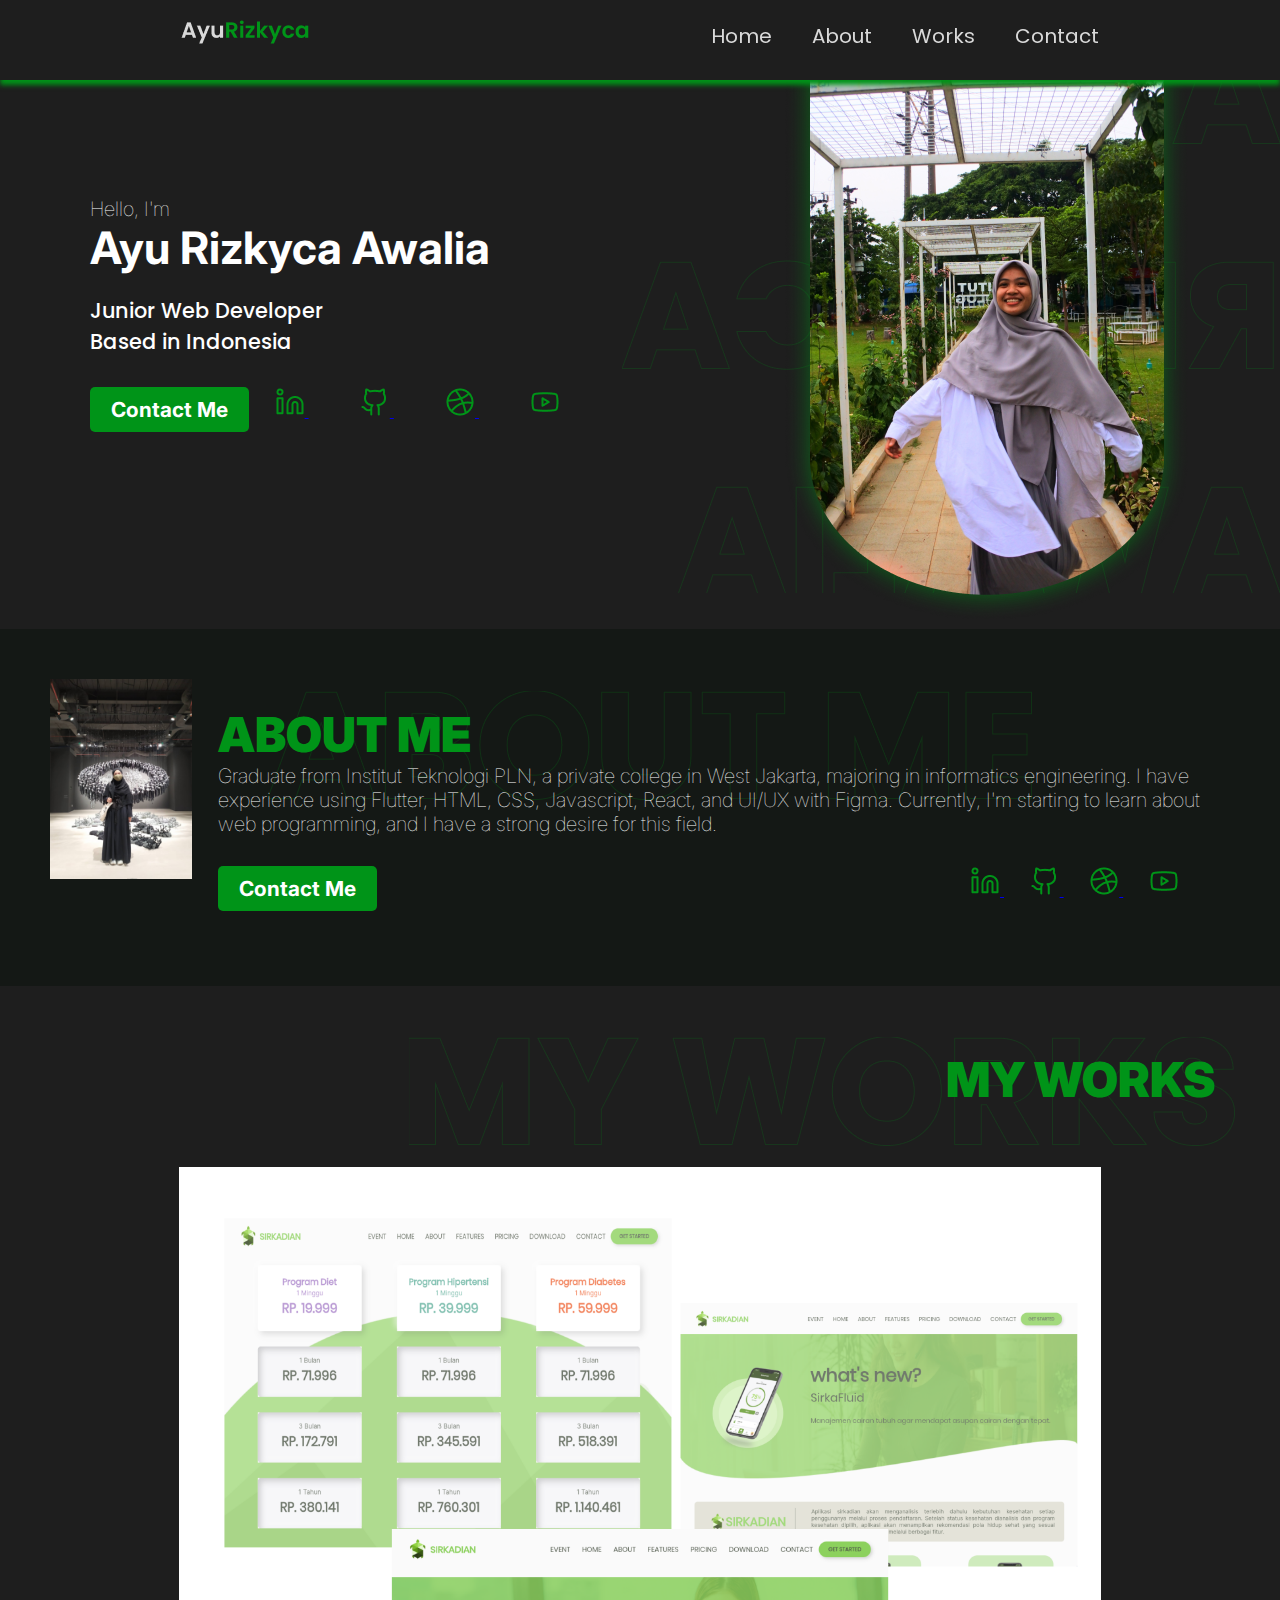
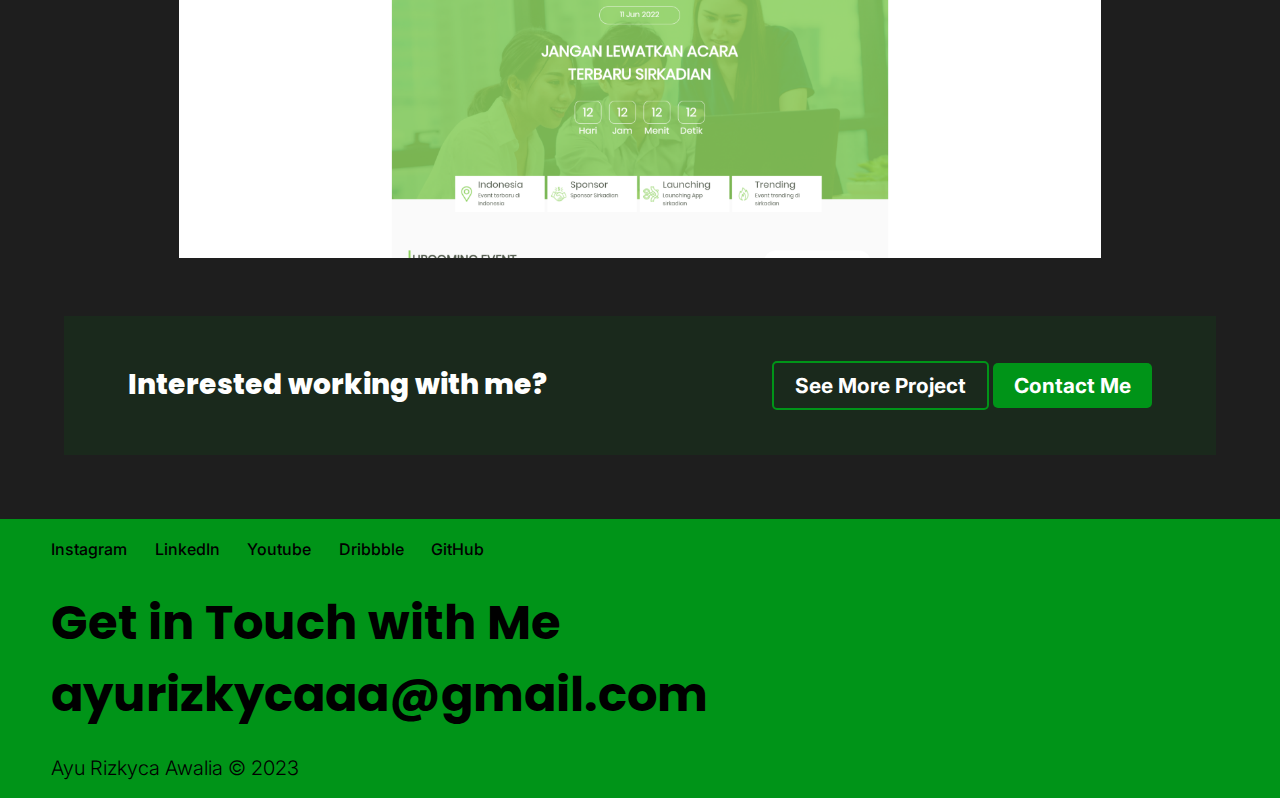
<file: index.html>
<!DOCTYPE html>
<html lang="en">

<head>
    <meta charset="UTF-8">
    <meta name="viewport" content="width=device-width, initial-scale=1.0">
    <title>Ayura - HOME PAGE</title>
    <link rel="preconnect" href="https://fonts.googleapis.com">
    <link rel="preconnect" href="https://fonts.gstatic.com" crossorigin>
    <link href="https://fonts.googleapis.com/css2?family=Poppins:wght@100&display=swap" rel="stylesheet">
    <link rel="stylesheet" href="assets/style.css">

</head>

<body>
    <header>
        <nav class="navbar">
            <a href="/index.html"><img src="/assets/img/AyuRizkyca.png" alt="ayu rizkyca"></a>
            <ul>
                <li><a href="/home">Home</a></li>
                <li><a href="/about">About</a></li>
                <li><a href="/works">Works</a></li>
                <li><a href="/contact">Contact</a></li>
            </ul>
            <div class="menu-toggle">
                <input type="checkbox">
                <span></span>
                <span></span>
                <span></span>
            </div>
        </nav>
    </header>
    <main>
        <section class="land-sec1">
            <div class="sec-desc order2">
                <p>Hello, I'm</p>
                <h2>Ayu Rizkyca Awalia</h2>
                <h3>Junior Web Developer <br>Based in Indonesia</h3>
                <div class="sosmeds">
                    <a href="/contact">
                        <button class="primary">Contact Me</button>
                    </a>
                    <div class="sosmed">
                        <a href="https://www.linkedin.com/in/ayu-rizkyca-awalia/">
                            <img src="assets/img/lucide_linkedin.png" alt="LinkedIn">
                        </a>
                        <a href="https://github.com/ayurizkyca">
                            <img src="assets/img/lucide_github.png" alt="GitHub">
                        </a>
                        <a href="https://dribbble.com/ayu_rizkyca">
                            <img src="assets/img/lucide_dribbble.png" alt="Dribbble">
                        </a>
                        <a href="https://www.youtube.com/channel/UCE9dPfL3ZDEwUwo8OUJhKmw">
                            <img src="assets/img/lucide_youtube.png" alt="Youtube">
                        </a>
                    </div>
                </div>
            </div>
            <div class="order1">
                <img src="assets/img/landing-img1.png" alt="img-ayura">
            </div>
        </section>

        <section class="land-sec2">
            <div>
                <img src="assets/img/landing-imgg2.png" alt="img-ayura">
            </div>
            <div class="sec-desc2">
                <h1>ABOUT ME</h1>
                <p>Graduate from Institut Teknologi PLN, a private college in West Jakarta, majoring in informatics
                    engineering. I have experience using Flutter, HTML, CSS, Javascript, React, and UI/UX with Figma.
                    Currently, I'm starting to learn about web programming, and I have a strong desire for this field.
                </p>
                <span class="sosmeds">
                    <a href="/contact">
                        <button class="primary">Contact Me</button>
                    </a>
                    <div class="sosmed">
                        <a href="https://www.linkedin.com/in/ayu-rizkyca-awalia/">
                            <img src="assets/img/lucide_linkedin.png" alt="LinkedIn">
                        </a>
                        <a href="https://github.com/ayurizkyca">
                            <img src="assets/img/lucide_github.png" alt="GitHub">
                        </a>
                        <a href="https://dribbble.com/ayu_rizkyca">
                            <img src="assets/img/lucide_dribbble.png" alt="Dribbble">
                        </a>
                        <a href="https://www.youtube.com/channel/UCE9dPfL3ZDEwUwo8OUJhKmw">
                            <img src="assets/img/lucide_youtube.png" alt="Youtube">
                        </a>
                    </div>
                </span>
            </div>
        </section>

        <section class="land-sec3">
            <H1>MY WORKS</H1>
            <div class="content">
                <img src="assets/img/porto.png" alt="img-porto">
            </div>
            <div class="cardInteres">
                <div class="title-interes">
                    <h3>Interested working with me?</h3>
                </div>
                <div class="btnInteres">
                    <a href="/works"><button class="secondary">See More Project</button></a>
                    <a href="/contact"><button class="primary">Contact Me</button></a>
                </div>
            </div>
        </section>
    </main>
    <footer>
        <ul>
            <li><a href="https://www.instagram.com/ayukyca/">Instagram</a></li>
            <li><a href="https://www.linkedin.com/in/ayu-rizkyca-awalia/">LinkedIn</a></li>
            <li><a href="https://www.youtube.com/channel/UCE9dPfL3ZDEwUwo8OUJhKmw">Youtube</a></li>
            <li><a href="https://dribbble.com/ayu_rizkyca">Dribbble</a></li>
            <li><a href="https://github.com/ayurizkyca">GitHub</a></li>
        </ul>
        <h1>Get in Touch with Me <br>ayurizkycaaa@gmail.com</h1>
        <p>Ayu Rizkyca Awalia &copy; 2023</p>
    </footer>

    <script src="/assets/script.js"></script>
</body>

</html>
</file>
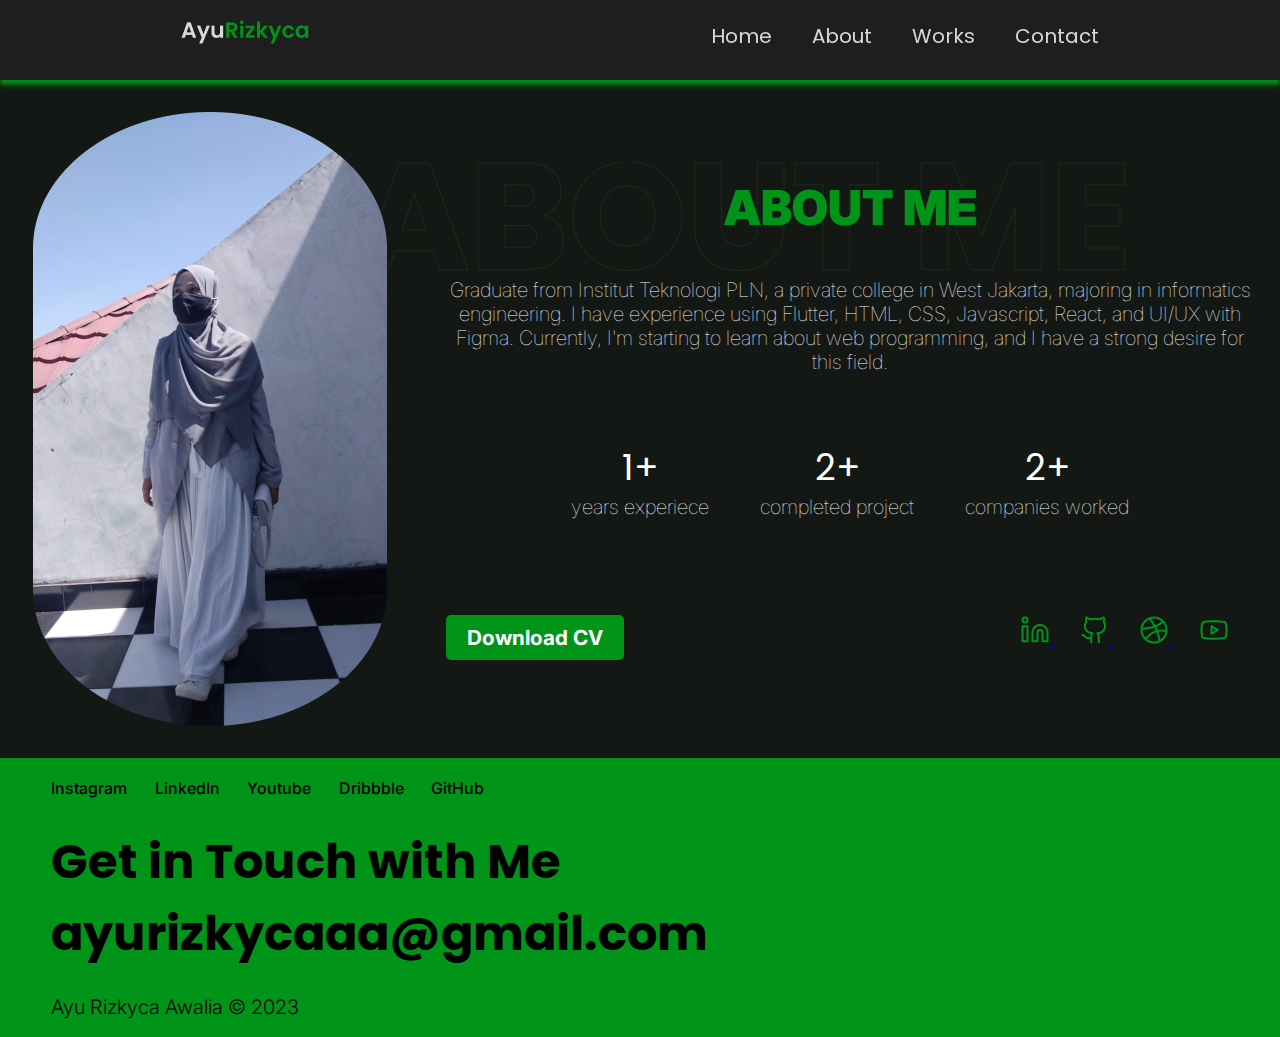
<file: about/index.html>
<!DOCTYPE html>
<html lang="en">
<head>
    <meta charset="UTF-8">
    <meta name="viewport" content="width=device-width, initial-scale=1.0">
    <title>Ayura - ABOUT PAGE</title>
    <link rel="stylesheet" href="/assets/style.css">
</head>
<body>
    <header>
        <nav class="navbar">
            <a href="/index.html"><img src="/assets/img/AyuRizkyca.png" alt="ayu rizkyca"></a>
            <ul>
                <li><a href="/home">Home</a></li>
                <li><a href="/about">About</a></li>
                <li><a href="/works">Works</a></li>
                <li><a href="/contact">Contact</a></li>
            </ul>
            <div class="menu-toggle">
                <input type="checkbox">
                <span></span>
                <span></span>
                <span></span>
            </div>
        </nav>
    </header>
    <main class="about-page">
        <section class="sec-about">
            <div class="img-center">
                <img src="/assets/img/about-imgg.png" alt="img-ayura">
            </div>
            <div class="desc-about">
                <h1>ABOUT ME</h1>
                <p>Graduate from Institut Teknologi PLN, a private college in West Jakarta, majoring in informatics
                    engineering. I have experience using Flutter, HTML, CSS, Javascript, React, and UI/UX with Figma.
                    Currently, I'm starting to learn about web programming, and I have a strong desire for this field.
                </p>
                <div class="cards">
                    <div class="card">
                        <p style="font-size: 36px;"><b>1+</b></p>
                        <p>years experiece</p>
                    </div>
                    <div class="card">
                        <p style="font-size: 36px;"><b>2+</b></p>
                        <p>completed project</p>
                    </div>
                    <div class="card">
                        <p style="font-size: 36px;"><b>2+</b></p>
                        <p>companies worked</p>
                    </div>
                </div>
                <span class="sosmeds">
                    <a href="https://drive.google.com/file/d/1exsjTyCBAjnRWswTt5ofhSM2lcHOJhS8/view?usp=sharing">
                        <button class="primary">Download CV</button>
                    </a>
                    <div class="sosmed">
                        <a href="https://www.linkedin.com/in/ayu-rizkyca-awalia/">
                            <img src="/assets/img/lucide_linkedin.png" alt="LinkedIn">
                        </a>
                        <a href="https://github.com/ayurizkyca">
                            <img src="/assets/img/lucide_github.png" alt="GitHub">
                        </a>
                        <a href="https://dribbble.com/ayu_rizkyca">
                            <img src="/assets/img/lucide_dribbble.png" alt="Dribbble">
                        </a>
                        <a href="https://www.youtube.com/channel/UCE9dPfL3ZDEwUwo8OUJhKmw">
                            <img src="/assets/img/lucide_youtube.png" alt="Youtube">
                        </a>
                    </div>
                </span>
            </div>
        </section>
    </main>
    <footer>
        <ul>
            <li><a href="https://www.instagram.com/ayukyca/">Instagram</a></li>
            <li><a href="https://www.linkedin.com/in/ayu-rizkyca-awalia/">LinkedIn</a></li>
            <li><a href="https://www.youtube.com/channel/UCE9dPfL3ZDEwUwo8OUJhKmw">Youtube</a></li>
            <li><a href="https://dribbble.com/ayu_rizkyca">Dribbble</a></li>
            <li><a href="https://github.com/ayurizkyca">GitHub</a></li>
        </ul>
        <h1>Get in Touch with Me <br>ayurizkycaaa@gmail.com</h1>
        <p>Ayu Rizkyca Awalia &copy; 2023</p>
    </footer>

    <script src="/assets/script.js"></script>
</body>
</html>
</file>
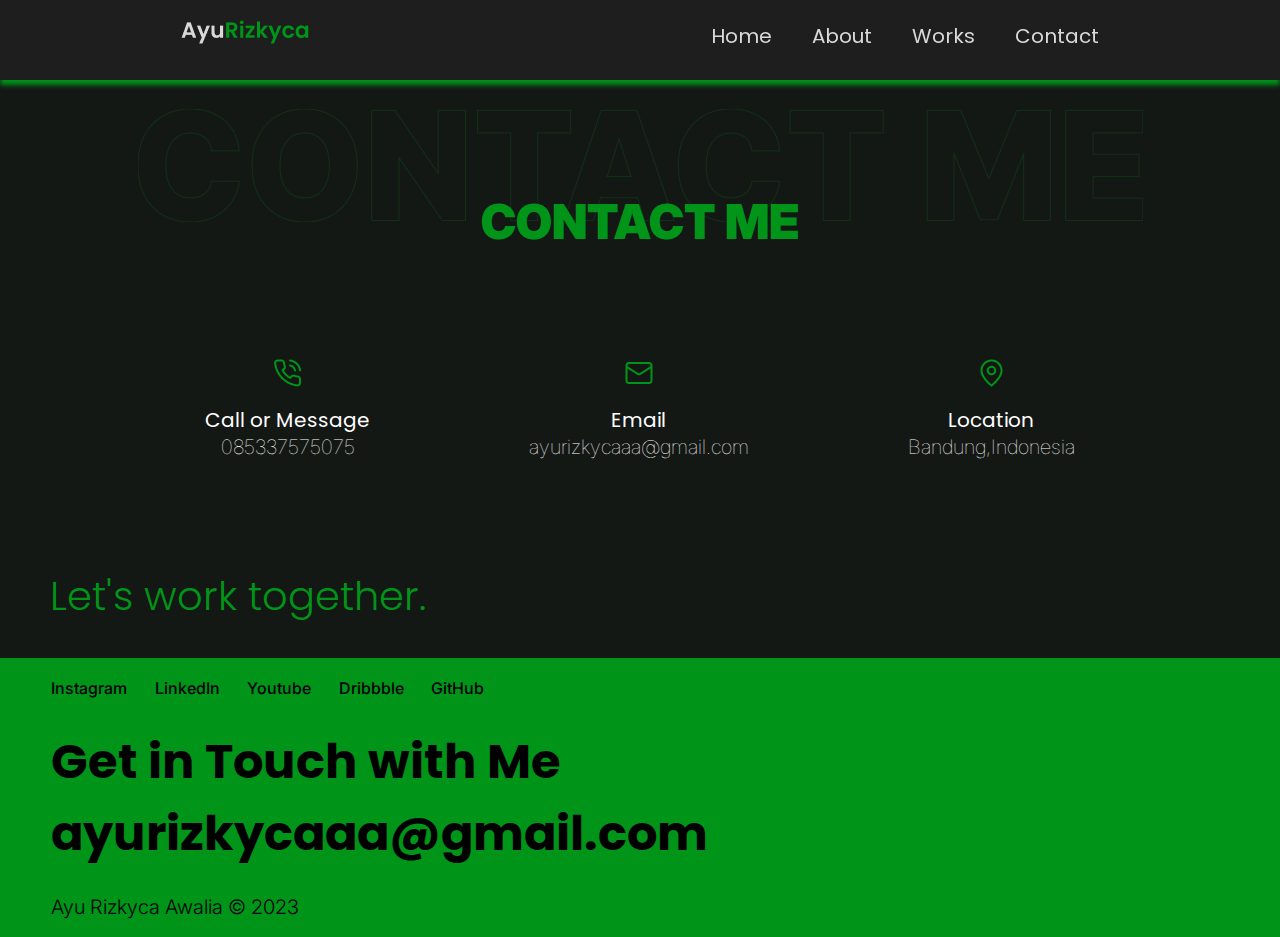
<file: contact/index.html>
<!DOCTYPE html>
<html lang="en">
<head>
    <meta charset="UTF-8">
    <meta name="viewport" content="width=device-width, initial-scale=1.0">
    <title>Ayura - CONTACT PAGE</title>
    <link rel="stylesheet" href="/assets/style.css">
</head>
<body>
    <header>
        <nav class="navbar">
            <a href="/index.html"><img src="/assets/img/AyuRizkyca.png" alt="ayu rizkyca"></a>
            <ul>
                <li><a href="/home">Home</a></li>
                <li><a href="/about">About</a></li>
                <li><a href="/works">Works</a></li>
                <li><a href="/contact">Contact</a></li>
            </ul>
        </nav>
    </header>
    <main class="contact-page">
        <h1>CONTACT ME</h1>
        <section class="contacts">
            <div class="contact">
                <img src="/assets/img/lucide_phone-call.png" alt="phone">
                <p><b>Call or Message</b><br>085337575075</p>
            </div>
            <div class="contact">
                <img src="/assets/img/lucide_mail.png" alt="email">
                <p><b>Email</b><br>ayurizkycaaa@gmail.com</p>
            </div>
            <div class="contact">
                <img src="/assets/img/lucide_map-pin.png" alt="location">
                <p><b>Location</b><br>Bandung,Indonesia</p>
            </div>
        </section>
        <h3>Let's work together.</h3>
    </main>
    <footer>
        <ul>
            <li><a href="https://www.instagram.com/ayukyca/">Instagram</a></li>
            <li><a href="https://www.linkedin.com/in/ayu-rizkyca-awalia/">LinkedIn</a></li>
            <li><a href="https://www.youtube.com/channel/UCE9dPfL3ZDEwUwo8OUJhKmw">Youtube</a></li>
            <li><a href="https://dribbble.com/ayu_rizkyca">Dribbble</a></li>
            <li><a href="https://github.com/ayurizkyca">GitHub</a></li>
        </ul>
        <h1>Get in Touch with Me <br>ayurizkycaaa@gmail.com</h1>
        <p>Ayu Rizkyca Awalia &copy; 2023</p>
    </footer>
</body>
</html>
</file>
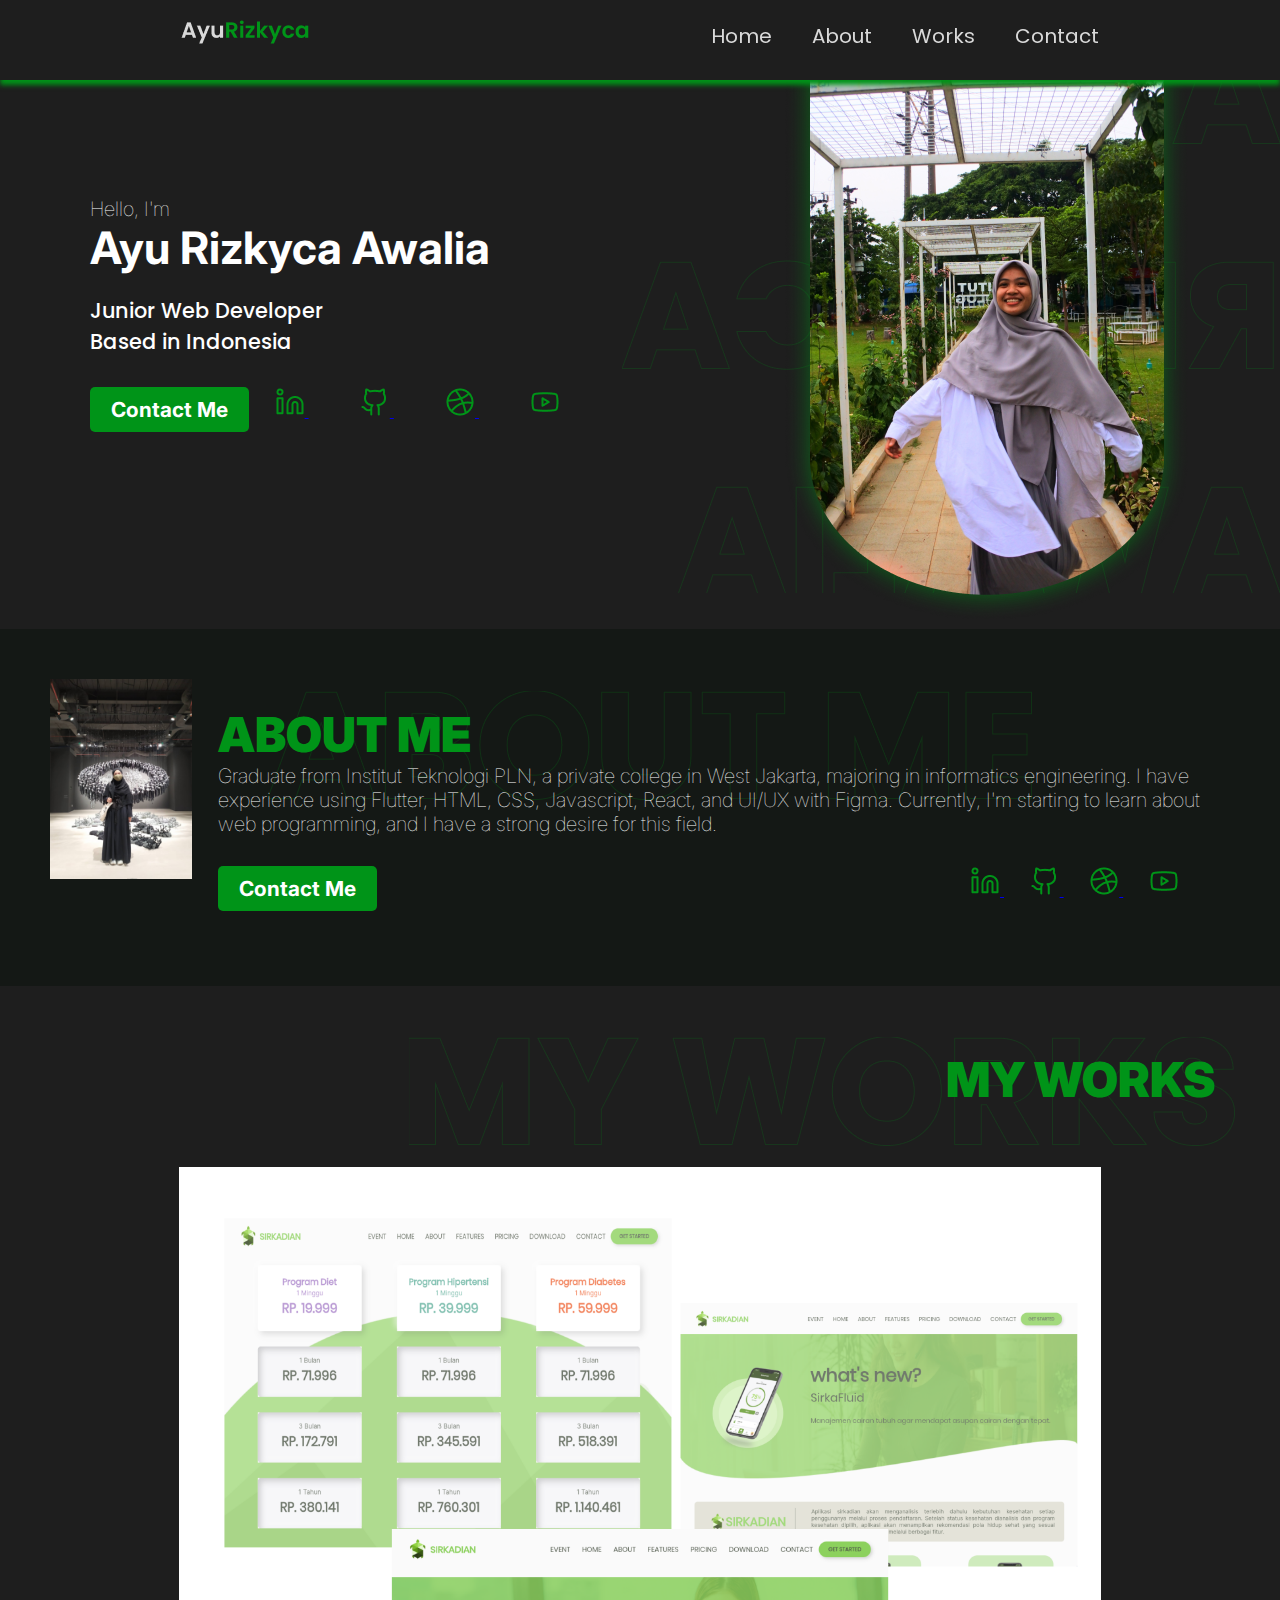
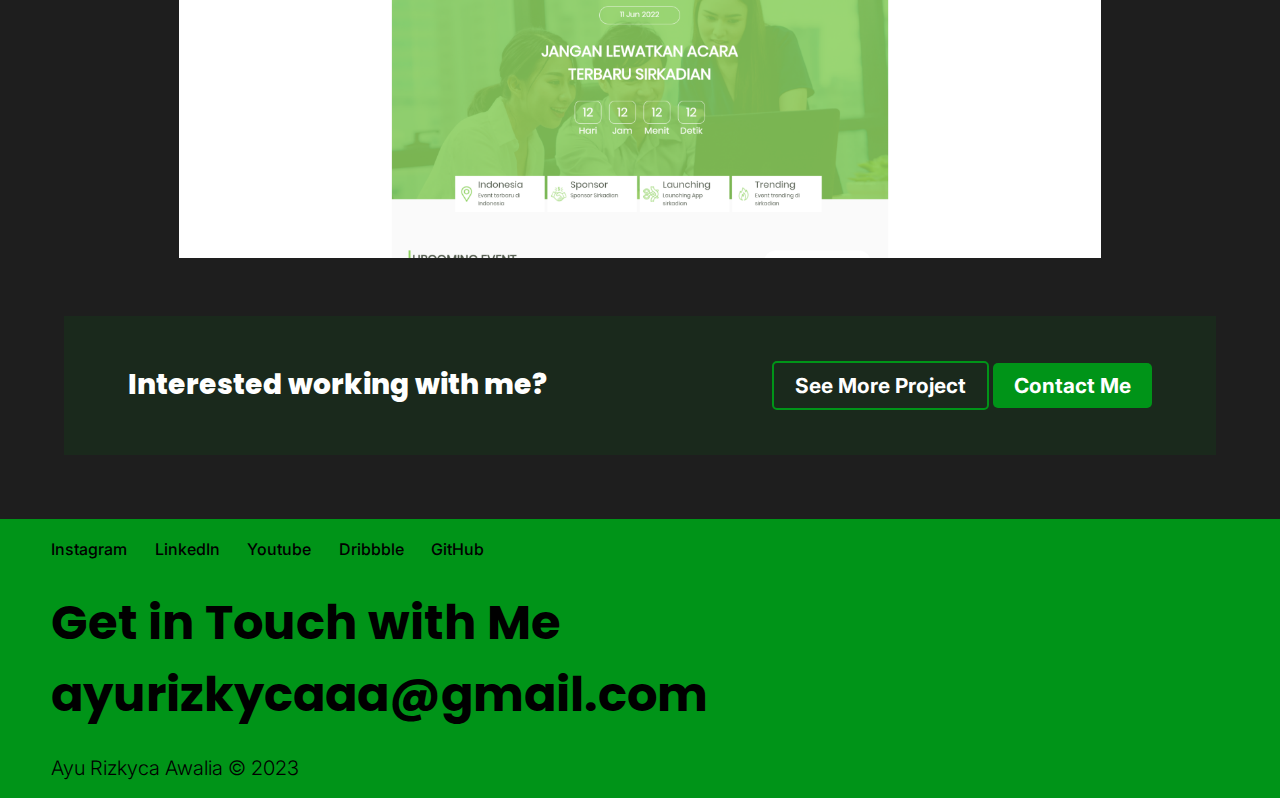
<file: home/index.html>
<!DOCTYPE html>
<html lang="en">

<head>
    <meta charset="UTF-8">
    <meta name="viewport" content="width=device-width, initial-scale=1.0">
    <title>Ayura - HOME PAGE</title>
    <link rel="preconnect" href="https://fonts.googleapis.com">
    <link rel="preconnect" href="https://fonts.gstatic.com" crossorigin>
    <link href="https://fonts.googleapis.com/css2?family=Poppins:wght@100&display=swap" rel="stylesheet">
    <link rel="stylesheet" href="/assets/style.css">

</head>

<body>
    <header>
        <nav class="navbar">
            <a href="/index.html"><img src="/assets/img/AyuRizkyca.png" alt="ayu rizkyca"></a>
            <ul>
                <li><a href="/home">Home</a></li>
                <li><a href="/about">About</a></li>
                <li><a href="/works">Works</a></li>
                <li><a href="/contact">Contact</a></li>
            </ul>
            <div class="menu-toggle">
                <input type="checkbox">
                <span></span>
                <span></span>
                <span></span>
            </div>
        </nav>
    </header>
    <main>
        <section class="land-sec1">
            <div class="sec-desc order2">
                <p>Hello, I'm</p>
                <h2>Ayu Rizkyca Awalia</h2>
                <h3>Junior Web Developer <br>Based in Indonesia</h3>
                <div class="sosmeds">
                    <a href="/contact">
                        <button class="primary">Contact Me</button>
                    </a>
                    <div class="sosmed">
                        <a href="https://www.linkedin.com/in/ayu-rizkyca-awalia/">
                            <img src="/assets/img/lucide_linkedin.png" alt="LinkedIn">
                        </a>
                        <a href="https://github.com/ayurizkyca">
                            <img src="/assets/img/lucide_github.png" alt="GitHub">
                        </a>
                        <a href="https://dribbble.com/ayu_rizkyca">
                            <img src="/assets/img/lucide_dribbble.png" alt="Dribbble">
                        </a>
                        <a href="https://www.youtube.com/channel/UCE9dPfL3ZDEwUwo8OUJhKmw">
                            <img src="/assets/img/lucide_youtube.png" alt="Youtube">
                        </a>
                    </div>
                </div>
            </div>
            <div class="order1">
                <img src="/assets/img/landing-img1.png" alt="img-ayura">
            </div>
        </section>

        <section class="land-sec2">
            <div>
                <img src="/assets/img/landing-imgg2.png" alt="img-ayura">
            </div>
            <div class="sec-desc2">
                <h1>ABOUT ME</h1>
                <p>Graduate from Institut Teknologi PLN, a private college in West Jakarta, majoring in informatics
                    engineering. I have experience using Flutter, HTML, CSS, Javascript, React, and UI/UX with Figma.
                    Currently, I'm starting to learn about web programming, and I have a strong desire for this field.
                </p>
                <span class="sosmeds">
                    <a href="/contact">
                        <button class="primary">Contact Me</button>
                    </a>
                    <div class="sosmed">
                        <a href="https://www.linkedin.com/in/ayu-rizkyca-awalia/">
                            <img src="/assets/img/lucide_linkedin.png" alt="LinkedIn">
                        </a>
                        <a href="https://github.com/ayurizkyca">
                            <img src="/assets/img/lucide_github.png" alt="GitHub">
                        </a>
                        <a href="https://dribbble.com/ayu_rizkyca">
                            <img src="/assets/img/lucide_dribbble.png" alt="Dribbble">
                        </a>
                        <a href="https://www.youtube.com/channel/UCE9dPfL3ZDEwUwo8OUJhKmw">
                            <img src="/assets/img/lucide_youtube.png" alt="Youtube">
                        </a>
                    </div>
                </span>
            </div>
        </section>

        <section class="land-sec3">
            <H1>MY WORKS</H1> 
            <div class="content">
                <img src="/assets/img/porto.png" alt="img-porto">
            </div>
            <div class="cardInteres">
                <div class="title-interes">
                    <h3>Interested working with me?</h3>
                </div>
                <div>
                    <a href="/works"><button class="secondary">See More Project</button></a>
                    <a href="/contact"><button class="primary">Contact Me</button></a>
                </div>
            </div>
        </section>
    </main>
    <footer>
        <ul>
            <li><a href="https://www.instagram.com/ayukyca/">Instagram</a></li>
            <li><a href="https://www.linkedin.com/in/ayu-rizkyca-awalia/">LinkedIn</a></li>
            <li><a href="https://www.youtube.com/channel/UCE9dPfL3ZDEwUwo8OUJhKmw">Youtube</a></li>
            <li><a href="https://dribbble.com/ayu_rizkyca">Dribbble</a></li>
            <li><a href="https://github.com/ayurizkyca">GitHub</a></li>
        </ul>
        <h1>Get in Touch with Me <br>ayurizkycaaa@gmail.com</h1>
        <p>Ayu Rizkyca Awalia &copy; 2023</p>
    </footer>

    <script src="/assets/script.js"></script>
</body>

</html>
</file>
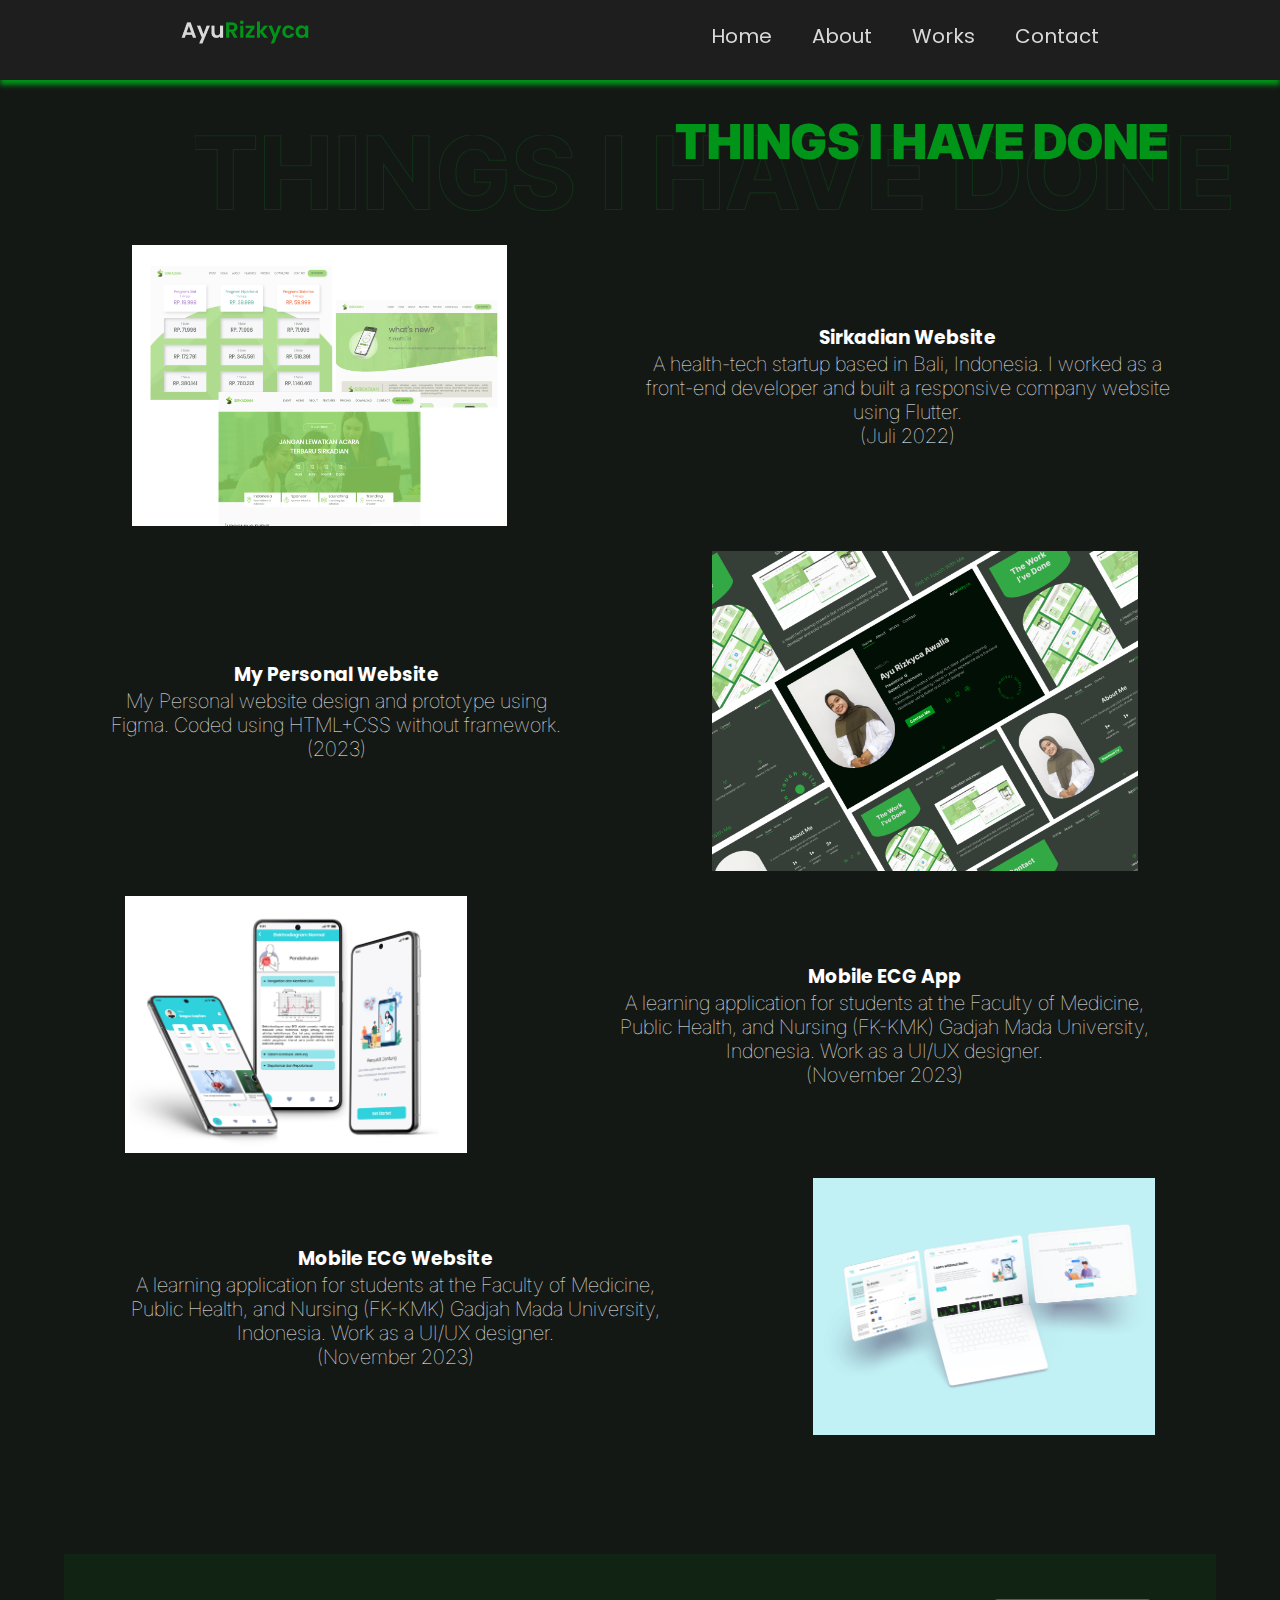
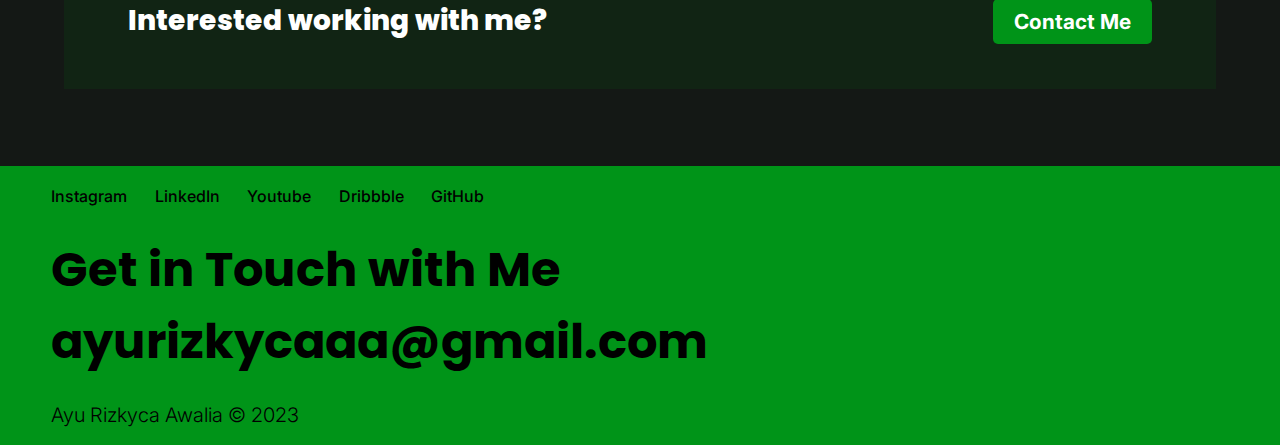
<file: works/index.html>
<!DOCTYPE html>
<html lang="en">

<head>
    <meta charset="UTF-8">
    <meta name="viewport" content="width=device-width, initial-scale=1.0">
    <title>Ayura - WORKS PAGE</title>
    <link rel="stylesheet" href="/assets/style.css">
</head>

<body>
    <header>
        <nav class="navbar">
            <a href="/index.html"><img src="/assets/img/AyuRizkyca.png" alt="ayu rizkyca"></a>
            <ul>
                <li><a href="/home">Home</a></li>
                <li><a href="/about">About</a></li>
                <li><a href="/works">Works</a></li>
                <li><a href="/contact">Contact</a></li>
            </ul>
            <div class="menu-toggle">
                <input type="checkbox">
                <span></span>
                <span></span>
                <span></span>
            </div>
        </nav>
    </header>
    <main class="works-page">
        <section class="sec-works">
            <h1>THINGS I HAVE DONE</h1>
        </section>
        <section class="sec-projects">
            <div class="project">
                <div class="img-project">
                    <img src="/assets/img/porto.png" alt="">
                </div>
                <div class="desc-project">
                    <h3>Sirkadian Website</h3>
                    <p>A health-tech startup based in Bali, Indonesia. I worked as a front-end developer and built a responsive company website using Flutter. <br>(Juli 2022)</p>
                </div>
            </div>
            <div class="project">
                <div class="desc-project order2">
                    <h3>My Personal Website</h3>
                    <p>My Personal website design and prototype using Figma. Coded using HTML+CSS without framework.<br>(2023)</p>
                </div>
                <div class="img-project order1">
                    <img src="/assets/img/project1.png" alt="">
                </div>
            </div>
            <div class="project">
                <div class="img-project">
                    <img src="/assets/img/ecg-mobile.png" alt="">
                </div>
                <div class="desc-project">
                    <h3>Mobile ECG App</h3>
                    <p>A learning application for students at the Faculty of Medicine, Public Health, and Nursing (FK-KMK) Gadjah Mada University, Indonesia. Work as a UI/UX designer. <br>(November 2023)</p>
                </div>
            </div>
            <div class="project">
                <div class="desc-project order2">
                    <h3>Mobile ECG Website</h3>
                    <p>A learning application for students at the Faculty of Medicine, Public Health, and Nursing (FK-KMK) Gadjah Mada University, Indonesia. Work as a UI/UX designer. <br>(November 2023)</p>
                </div>
                <div class="img-project order1">
                    <img src="/assets/img/ecg-web.png" alt="">
                </div>
            </div>
        </section>
        <div class="cardInteres">
            <div class="title-interes">
                <h3>Interested working with me?</h3>
            </div>
            <div>
                <a href="/contact"><button class="primary">Contact Me</button></a>
            </div>
        </div>
    </main>
    <footer>
        <ul>
            <li><a href="https://www.instagram.com/ayukyca/">Instagram</a></li>
            <li><a href="https://www.linkedin.com/in/ayu-rizkyca-awalia/">LinkedIn</a></li>
            <li><a href="https://www.youtube.com/channel/UCE9dPfL3ZDEwUwo8OUJhKmw">Youtube</a></li>
            <li><a href="https://dribbble.com/ayu_rizkyca">Dribbble</a></li>
            <li><a href="https://github.com/ayurizkyca">GitHub</a></li>
        </ul>
        <h1>Get in Touch with Me <br>ayurizkycaaa@gmail.com</h1>
        <p>Ayu Rizkyca Awalia &copy; 2023</p>
    </footer>

    <script src="/assets/script.js"></script>
</body>

</html>
</file>
<file: assets/style.css>
@import url('https://fonts.googleapis.com/css2?family=Dancing+Script&family=Poppins:wght@100;200&display=swap');
@import url('https://fonts.googleapis.com/css2?family=Dancing+Script&family=Inter:wght@100;300;500;800&family=Poppins:wght@100;200;700&display=swap');

*{
    margin: 0%;
    font-family: 'Poppins', sans-serif;
}

body{
    padding : 0%;
    margin: 0%;
    overflow-x: hidden;
}

header{
    position : fixed;
    height : 80px;
    width : 100%;
    background-color : #1E1E1E;
    box-shadow : 0px 5px 5px #009418;
}

.navbar {
    align-items: center; 
    display : flex;
    justify-content: space-around;
    // padding : 10px;
}

.navbar li{
    display : inline;
    font-family: poppins;
}

.navbar ul{
    display: flex;
}

.navbar a{
    font-size: 1.25rem;
    font-weight: 400;
    color : #D9D9D9;
    text-decoration : none;
    padding : 20px;
}

.navbar a.active, a:hover{
    color : #009418;
}

main{
    background-color: #141815;
    // padding-top : 3.5em;
    color : white;
}

main[class='works-page']{
    background-color: #141815;
    padding: 7em 0em 2em 0em;
    color : white;
    background-image: url("/assets/img/things-done.png");
    background-position: 80% 8%;
    background-repeat: no-repeat;
}

main[class='contact-page']{
    background-color: #141815;
    padding: 12em 0em 2em 0em;
    color : white;
    background-image: url("/assets/img/contact-me.png");
    background-position: 50% 20%;
    background-repeat: no-repeat;
}

main[class='contact-page'] h1{
    text-align: center;
}

main[class='contact-page'] h3{
    font-size: 40px;
    font-family: poppins;
    font-weight: 300;
    color: #009418;
    padding-left: 50px;
}

p{
    font-family: inter, poppins;
    font-size: clamp(1rem,2vw,1.25rem);
    font-weight: 100;
}

h2{
    font-size: clamp(1.5rem,20vw,2.8rem);
    font-weight: bold;
    font-family: inter, poppins;
}

.land-sec1 h3{
    margin: 20px 0px 0px 0px;
    font-family: poppins;
    font-size: 1.3rem;
    font-weight: 500;
}

button{
    color : white;
    padding : 10px 21px;
    border-radius : 5px;
    font-weight: 700;
    font-family: inter, poppins;
    font-size: clamp(1rem, 5vw, 1.3rem);
    border: none;
}

button[class="primary"]{
    background-color : #009418;
}

button[class="secondary"]{
    background-color: rgb(0, 148, 24, 0);
    border: 0.15rem solid #009418;
    
}

.land-sec1{
    background-color : #1E1E1E;
    background-image: url("/assets/img/ayu-rizkyca.png");
    background-position: right;
    background-repeat: no-repeat;
    display : flex;
    justify-content: space-between;
    padding : 0rem 10vh;
} 

.land-sec2{
    background-color: #141815;
    background-image: url("/assets/img/about-me.png");
    background-position: 52% 25% ;
    background-repeat: no-repeat;
    padding: 50px;
    display : flex;
}

.land-sec3{
    background-color: #1E1E1E;
    background-image: url("/assets/img/my-works.png");
    background-position: 90% 5%;
    background-repeat: no-repeat;
    padding: 5vw;
}

.land-sec3 h1{
    text-align: end;
}

.content{
    flex-direction: column;
    display : flex;
    justify-content: center;
    padding: 5% 10%;
}

.sec-projects{
    padding: 3em 0em;
}
.sec-desc{
    flex-direction: column;
    display : flex;
    justify-content: center;
}

.sec-desc2{
    flex-direction: column;
    display : flex;
    justify-content: space-evenly;
    padding: 2vw;
}

.c-sosmed button{
    margin: 0px 80px 0px 0px;
}

.c-sosmed{
    display: flex;
    margin: 50px 0px;
}

footer{
    color: black;
    background-color: #009418;
    padding: 2vh 4vw;
}

footer a{
    color: black;
    text-decoration: none;
    font-family: inter, poppins;
    font-weight: 500;
}

footer p{
    font-family: inter, poppins;
    font-size: 20;
    font-weight: 300;
}

footer ul, footer li{
    padding: 0% 2% 0% 0%;
    display: inline;
}

footer a:hover{
    color: yellowgreen;
}

.works-page .cardInteres{
    margin: 5vh 5vw;
}

.cardInteres{
    padding: 5vh 5vw;
    background-color: rgb(0, 148, 24, 0.1);
    // margin: 5vh 5vw;
    display: flex;
    justify-content: space-between;
    align-content: center;
}

.cardInteres h3{
    font-weight: 800;
    font-size: clamp(1rem, 5vw, 1.75rem);
}

.title-interes{
    display: flex;
    flex-direction: column;
    justify-content: center;
}

main h1{
    color:#009418;
    font-family: inter, poppins;
    font-weight: 900;
    font-size: clamp(1.4rem, 8vw, 3rem);
}

footer h1{
    font-family: poppins;
    font-size: clamp(1.4rem, 6vw, 3rem);
    font-weight: 700;
    margin: 25px 0px;
}

main[class='about-page']{
    background-image: url("/assets/img/about-me.png");
    background-position: 70% 25% ;
    background-repeat: no-repeat;
    // padding: 7em 0em 2em 0em;
    display : flex;
}

.sec-about{
    padding: 7em 0em 2em 0em;
    display : flex;
}

.sec-works{
    padding: 0em 7em;
    text-align: end;
}

.desc-about{
    padding: 2vw;
    text-align: center;
    flex-direction: column;
    display : flex;
    justify-content: space-evenly;

}

.desc-about h1, .desc-about p{
    text-align: center;
}

.cards{
    display: flex;
    align-content: center;
    justify-content: center;
    
}

.card{
    text-align: center;
    padding: 2vw;
}


.sosmeds{
    margin: 30px 0px 0px 0px;
    display: flex;
    justify-content: space-between;
}

.sosmed a{
    margin: 2vw 2vw 2vw 0vw;
}

.land-sec1 .sosmed a{
    margin: 2vw 2vw 2vw 2vw;
}

.project{
    display: flex;
    align-items: center;
    justify-content: center;
    // border: solid rgb(0, 148, 24, 0.5);
    margin: 2% 4%;
}

.img-project{
    width: 100%;
    display: flex;
    align-items: center;
    justify-content: center;
}

.img-project img{
    width: 70%;
}

.desc-project{
    text-align: center;
    justify-content: center;
    display: flex;
    flex-direction: column;
    margin: 5% 5%;
}

.contacts{
    display: flex;
    justify-content: space-evenly;
    padding: 6%;
}

.contact{
    text-align: center;
    padding: 30px;
}

.contact p{
    padding-top: 10px;
}

img{
    max-width: 100%;
    max-height: 100%;
}

.img-center{
    width: 100%;
    display: flex;
    align-items: center;
    justify-content: center;
    // padding: 0vw 2vw;
}

.menu-toggle{
    justify-content: space-between;
    height: 20px;
    display: flex;
    flex-direction: column;
    position: relative;
    display: none;
}

.menu-toggle input{
    position: absolute;
    width: 40px;
    height: 28px;
    opacity: 0;
    left: -5px;
    top: -4px;
    cursor: pointer;
    z-index: 2;
}

.menu-toggle span{
    width: 28px;
    height: 5px;
    background-color: #D9D9D9;
    border-radius: 3px;
    transition: all 0.5s;
}

//Hamburger menu Animation
.menu-toggle span:nth-child(2){
    transform-origin: 0 0;
}

.menu-toggle span:nth-child(4){
    transform-origin: 0 100%;
}

.menu-toggle input:checked ~ span:nth-child(2){
    transform: rotate(45deg) translate(2px, 5px);
}

.menu-toggle input:checked ~ span:nth-child(4){
    transform: rotate(-45deg) translate(2px, 2px);
}

.menu-toggle input:checked ~ span:nth-child(3){
    transform: scale(0);
}

.navbar ul.slide{
    transform: translateX(0);
}

/*Tampilan Mobile*/
@media only screen and (max-width : 768px){

    .menu-toggle{
        display: flex;
    }

    .contacts, .project, .cardInteres{
        flex-direction: column;
    }

    .land-sec1{
        flex-direction: column;
        padding-bottom: 5vh;
        background-image: none;
        text-align: center;
    }

    .land-sec2{
        flex-direction: column;
        background-image: none;
        text-align: center;
    }

    .works-page p{
        text-align: start;
    }

    .sec-works{
        padding: 0em 0em;
        text-align: center;
    }

    .order2{
        order: 2;
    }

    .order1{
        order: 1;
    }

    .sec-about{
        flex-direction: column;
        background-image: none;
        justify-content: center;
        align-items: center;
        padding: 0vw 10vw;
    }

    .img-center{
        margin-top: 20vh;
    }

    .sosmeds{
        flex-direction: column;
        align-items: center;
    }

    .sosmed{
        padding-top: 5vh;
    }

    .sec-desc .sosmeds{
        display: none;
    }
    
    .cardInteres{
        justify-content: space-around;
    }

    .navbar ul{
        position: absolute;
        right: 0;
        top: 0;
        flex-direction: column;
        background-color: #1E1E1E;
        height: 50vh;
        justify-content: space-evenly;
        // z-index: -1;
        transform: translateX(100%);
        transition: all 1s;
    }
}

@media only screen and (max-width : 1080px) and (  min-width : 769px){
    .sosmeds{
        flex-direction: column;
        align-items: start;
    }

    .sec-about .sosmeds{
        flex-direction: column;
        align-items: center;
    }

    .sosmed{
        padding-top: 5vh;
    }

    .cardInteres{
        flex-direction: column;
        justify-content: space-evenly;
    }

}
</file>
